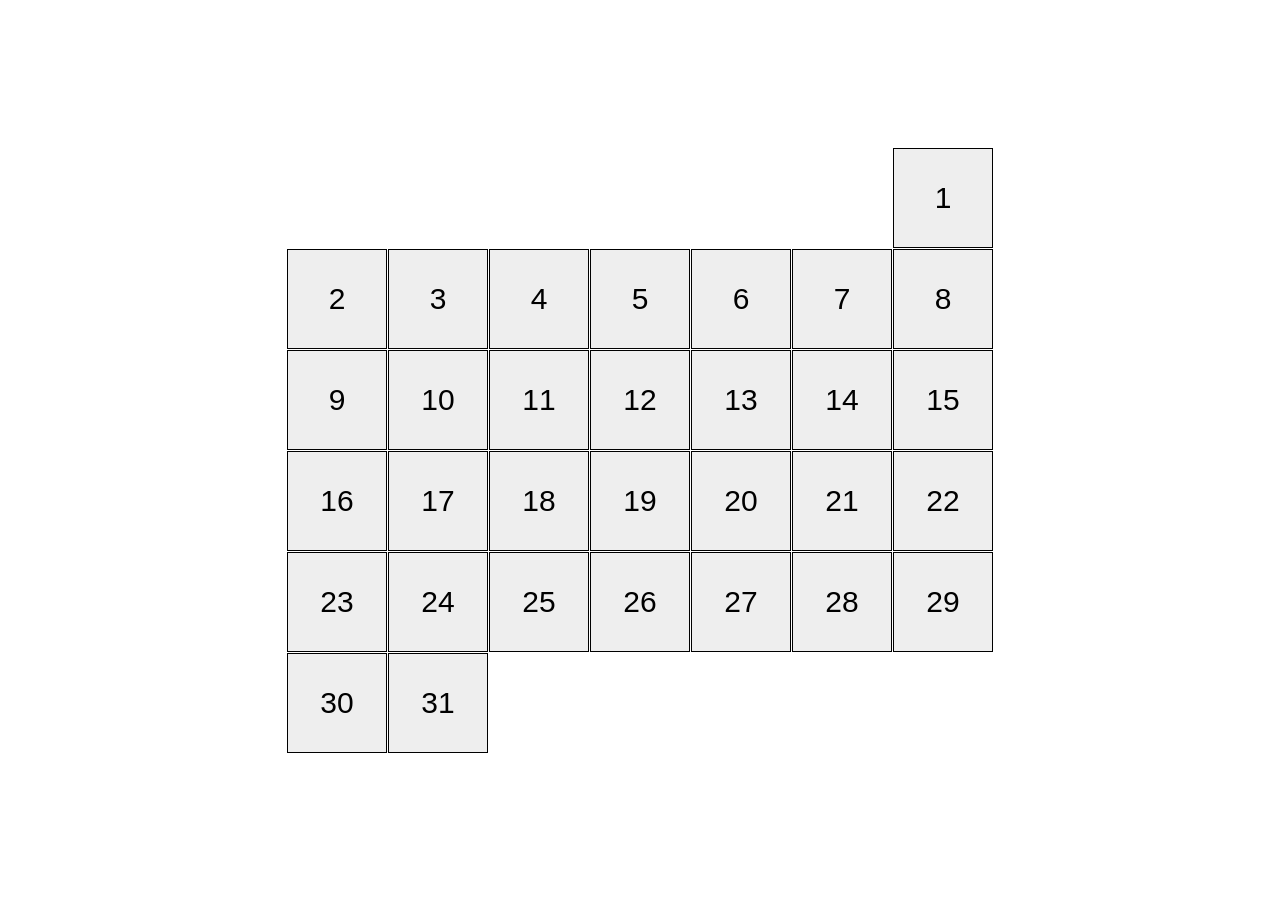
<file: index.html>
<!doctype html><html lang="en"><head><meta charset="UTF-8"><meta name="viewport" content="width=device-width, initial-scale=1.0"><title>Calendar</title><link rel="stylesheet" href="main.19e450c2.css"></head><body> <section class="calendar calendar--month-length-31 calendar--start-day-sun"> <ul class="calendar__list"> <li class="calendar__day"></li> <li class="calendar__day"></li> <li class="calendar__day"></li> <li class="calendar__day"></li> <li class="calendar__day"></li> <li class="calendar__day"></li> <li class="calendar__day"></li> <li class="calendar__day"></li> <li class="calendar__day"></li> <li class="calendar__day"></li> <li class="calendar__day"></li> <li class="calendar__day"></li> <li class="calendar__day"></li> <li class="calendar__day"></li> <li class="calendar__day"></li> <li class="calendar__day"></li> <li class="calendar__day"></li> <li class="calendar__day"></li> <li class="calendar__day"></li> <li class="calendar__day"></li> <li class="calendar__day"></li> <li class="calendar__day"></li> <li class="calendar__day"></li> <li class="calendar__day"></li> <li class="calendar__day"></li> <li class="calendar__day"></li> <li class="calendar__day"></li> <li class="calendar__day"></li> <li class="calendar__day"></li> <li class="calendar__day"></li> <li class="calendar__day"></li> </ul> </section> </body></html>
</file>
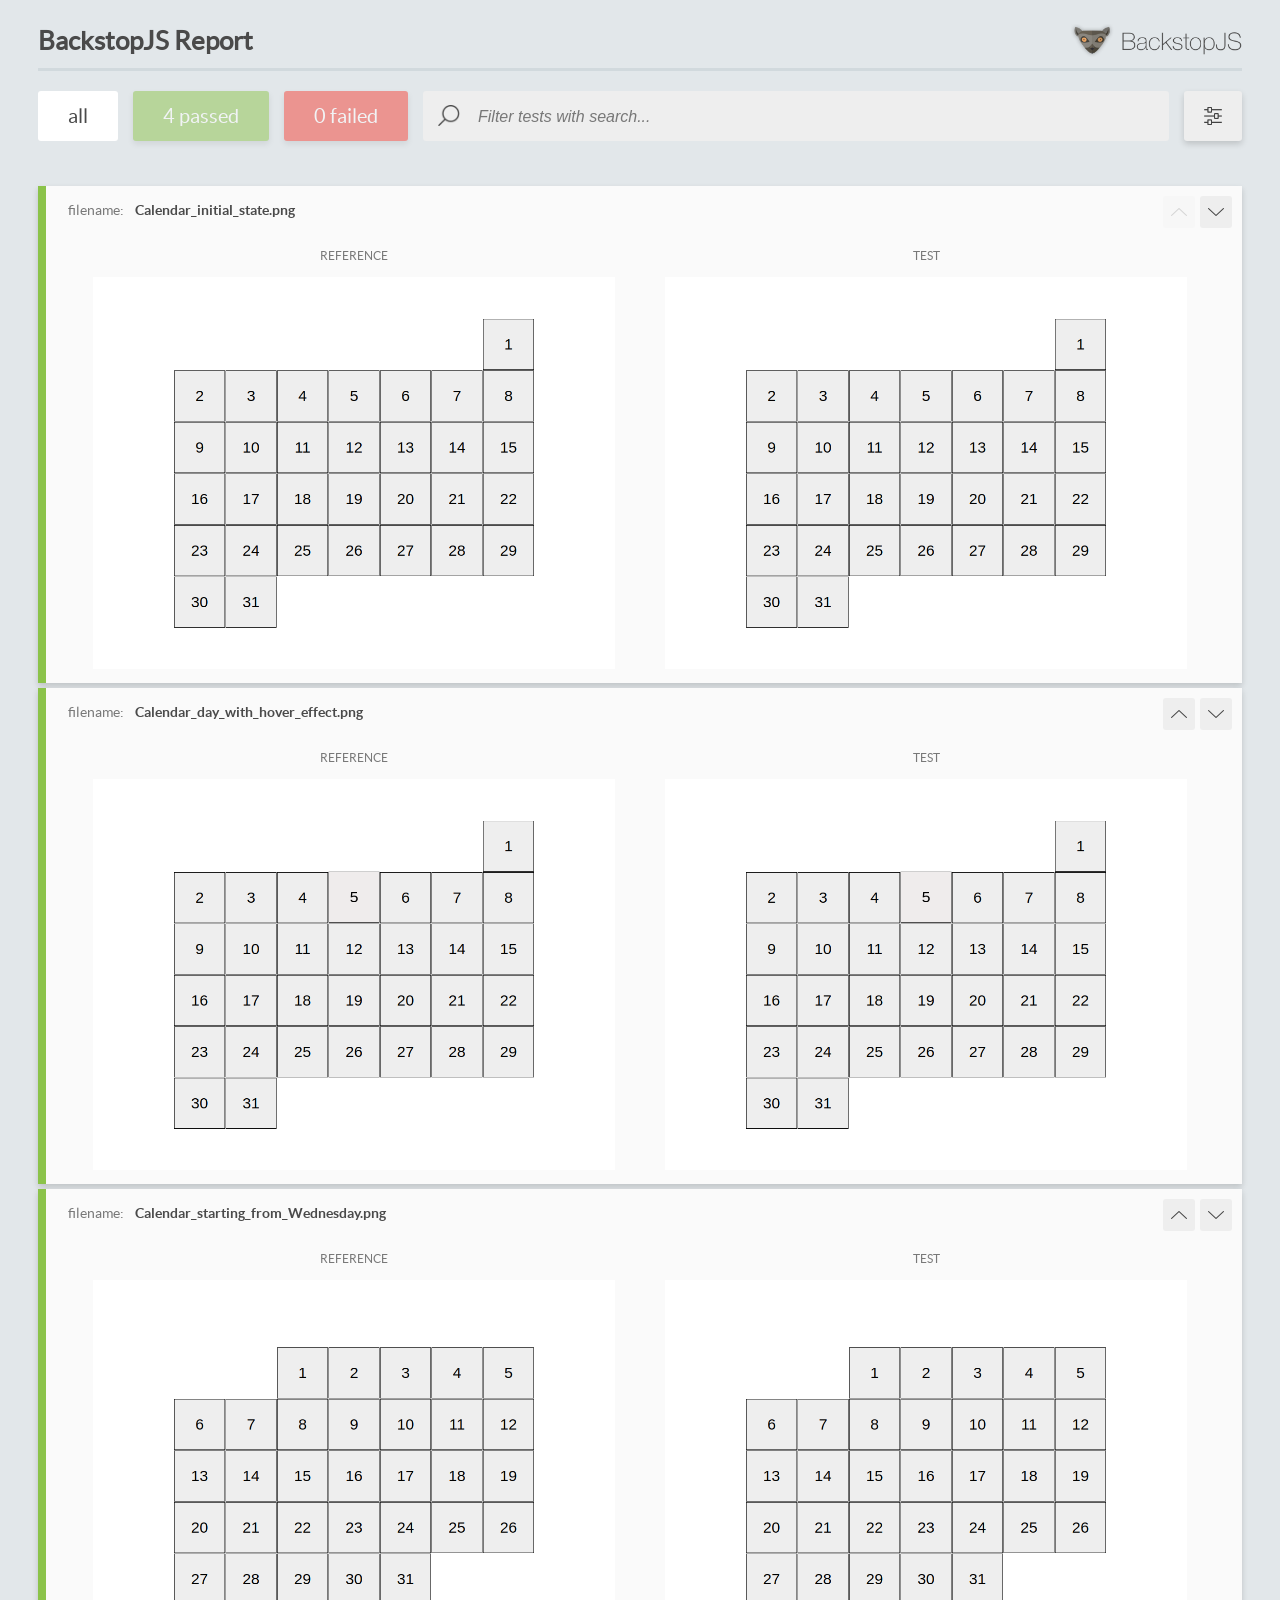
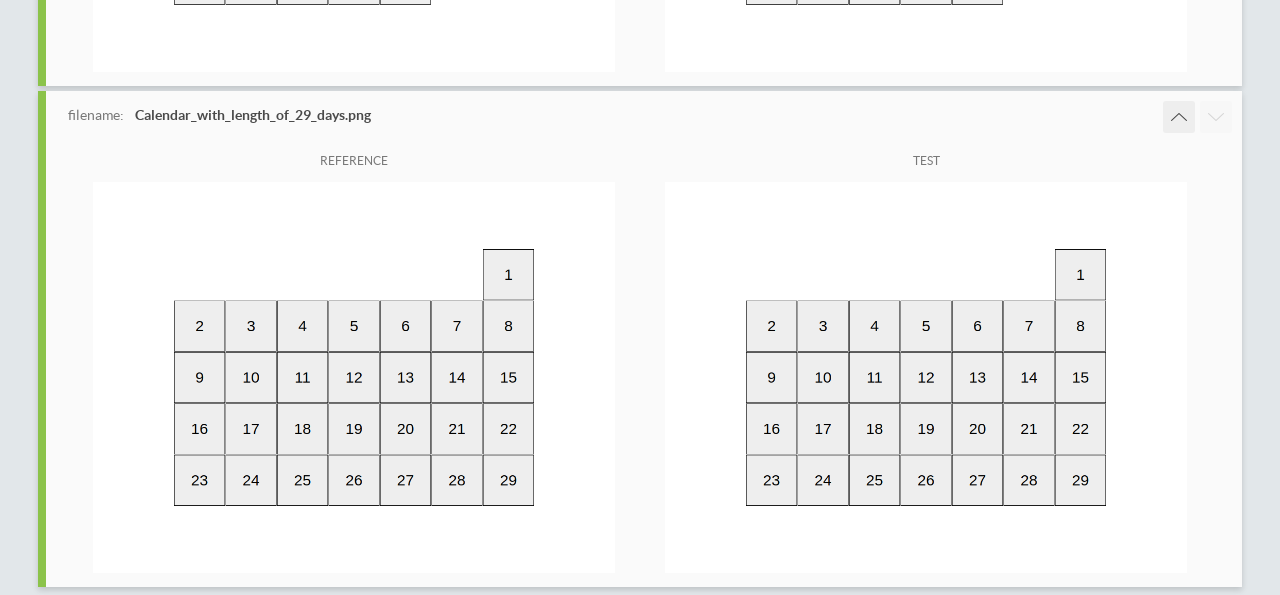
<file: report/html_report/index.html>
<!DOCTYPE html>
<html>
  <head>
    <meta charset="utf-8">
    <!-- Disable Cache -->
    <meta http-equiv="Cache-Control" content="no-cache, no-store, must-revalidate">
    <meta http-equiv="Pragma" content="no-cache">
    <meta http-equiv="Expires" content="0">

    <title>BackstopJS Report</title>

    <style>
      @font-face {
          font-family: 'latoregular';
          src: url('./assets/fonts/lato-regular-webfont.woff2') format('woff2'),
              url('./assets/fonts/lato-regular-webfont.woff') format('woff');
          font-weight: 400;
          font-style: normal;
      }
      @font-face {
          font-family: 'latobold';
          src: url('./assets/fonts/lato-bold-webfont.woff2') format('woff2'),
              url('./assets/fonts/lato-bold-webfont.woff') format('woff');
          font-weight: 700;
          font-style: normal;
      }

      .ReactModal__Body--open {
          overflow: hidden;
      }
      .ReactModal__Body--open .header {
        display: none;
      }

    </style>
  </head>
  <body style="background-color: #E2E7EA">
    <div id="root">

    </div>
    <script>
      function report (report) { // eslint-disable-line no-unused-vars
        window.tests = report;
      }
    </script>
    <script src="config.js"></script>
    <script src="index_bundle.js"></script>
  </body>
</html>
</file>
<file: main.19e450c2.css>
body{height:100vh;align-items:center;justify-content:center}.calendar__list,body{margin:0;display:flex}.calendar__list{list-style:none;width:726px;flex-wrap:wrap;gap:1px;box-sizing:border-box;padding:10px}.calendar__day{background-color:#eee;width:100px;height:100px;border:1px solid #000;box-sizing:border-box;position:relative;display:flex;justify-content:center;align-items:center;transition:all .5s}.calendar__day:hover{cursor:pointer;background-color:#ffbfcb;transform:translateY(-20px)}.calendar__day:first-child:before{content:"1";font-family:Arial,sans-serif;font-size:30px}.calendar__day:nth-child(2):before{content:"2";font-family:Arial,sans-serif;font-size:30px}.calendar__day:nth-child(3):before{content:"3";font-family:Arial,sans-serif;font-size:30px}.calendar__day:nth-child(4):before{content:"4";font-family:Arial,sans-serif;font-size:30px}.calendar__day:nth-child(5):before{content:"5";font-family:Arial,sans-serif;font-size:30px}.calendar__day:nth-child(6):before{content:"6";font-family:Arial,sans-serif;font-size:30px}.calendar__day:nth-child(7):before{content:"7";font-family:Arial,sans-serif;font-size:30px}.calendar__day:nth-child(8):before{content:"8";font-family:Arial,sans-serif;font-size:30px}.calendar__day:nth-child(9):before{content:"9";font-family:Arial,sans-serif;font-size:30px}.calendar__day:nth-child(10):before{content:"10";font-family:Arial,sans-serif;font-size:30px}.calendar__day:nth-child(11):before{content:"11";font-family:Arial,sans-serif;font-size:30px}.calendar__day:nth-child(12):before{content:"12";font-family:Arial,sans-serif;font-size:30px}.calendar__day:nth-child(13):before{content:"13";font-family:Arial,sans-serif;font-size:30px}.calendar__day:nth-child(14):before{content:"14";font-family:Arial,sans-serif;font-size:30px}.calendar__day:nth-child(15):before{content:"15";font-family:Arial,sans-serif;font-size:30px}.calendar__day:nth-child(16):before{content:"16";font-family:Arial,sans-serif;font-size:30px}.calendar__day:nth-child(17):before{content:"17";font-family:Arial,sans-serif;font-size:30px}.calendar__day:nth-child(18):before{content:"18";font-family:Arial,sans-serif;font-size:30px}.calendar__day:nth-child(19):before{content:"19";font-family:Arial,sans-serif;font-size:30px}.calendar__day:nth-child(20):before{content:"20";font-family:Arial,sans-serif;font-size:30px}.calendar__day:nth-child(21):before{content:"21";font-family:Arial,sans-serif;font-size:30px}.calendar__day:nth-child(22):before{content:"22";font-family:Arial,sans-serif;font-size:30px}.calendar__day:nth-child(23):before{content:"23";font-family:Arial,sans-serif;font-size:30px}.calendar__day:nth-child(24):before{content:"24";font-family:Arial,sans-serif;font-size:30px}.calendar__day:nth-child(25):before{content:"25";font-family:Arial,sans-serif;font-size:30px}.calendar__day:nth-child(26):before{content:"26";font-family:Arial,sans-serif;font-size:30px}.calendar__day:nth-child(27):before{content:"27";font-family:Arial,sans-serif;font-size:30px}.calendar__day:nth-child(28):before{content:"28";font-family:Arial,sans-serif;font-size:30px}.calendar__day:nth-child(29):before{content:"29";font-family:Arial,sans-serif;font-size:30px}.calendar__day:nth-child(30):before{content:"30";font-family:Arial,sans-serif;font-size:30px}.calendar__day:nth-child(31):before{content:"31";font-family:Arial,sans-serif;font-size:30px}.calendar--start-day-mon .calendar__day:first-child{margin-left:0}.calendar--start-day-tue .calendar__day:first-child{margin-left:101px}.calendar--start-day-wed .calendar__day:first-child{margin-left:202px}.calendar--start-day-thu .calendar__day:first-child{margin-left:303px}.calendar--start-day-fri .calendar__day:first-child{margin-left:404px}.calendar--start-day-sat .calendar__day:first-child{margin-left:505px}.calendar--start-day-sun .calendar__day:first-child{margin-left:606px}.calendar--month-length-28 .calendar__day:nth-child(n+29),.calendar--month-length-29 .calendar__day:nth-child(n+30),.calendar--month-length-30 .calendar__day:nth-child(n+31),.calendar--month-length-31 .calendar__day:nth-child(n+32){display:none}
/*# sourceMappingURL=main.19e450c2.css.map */
</file>
